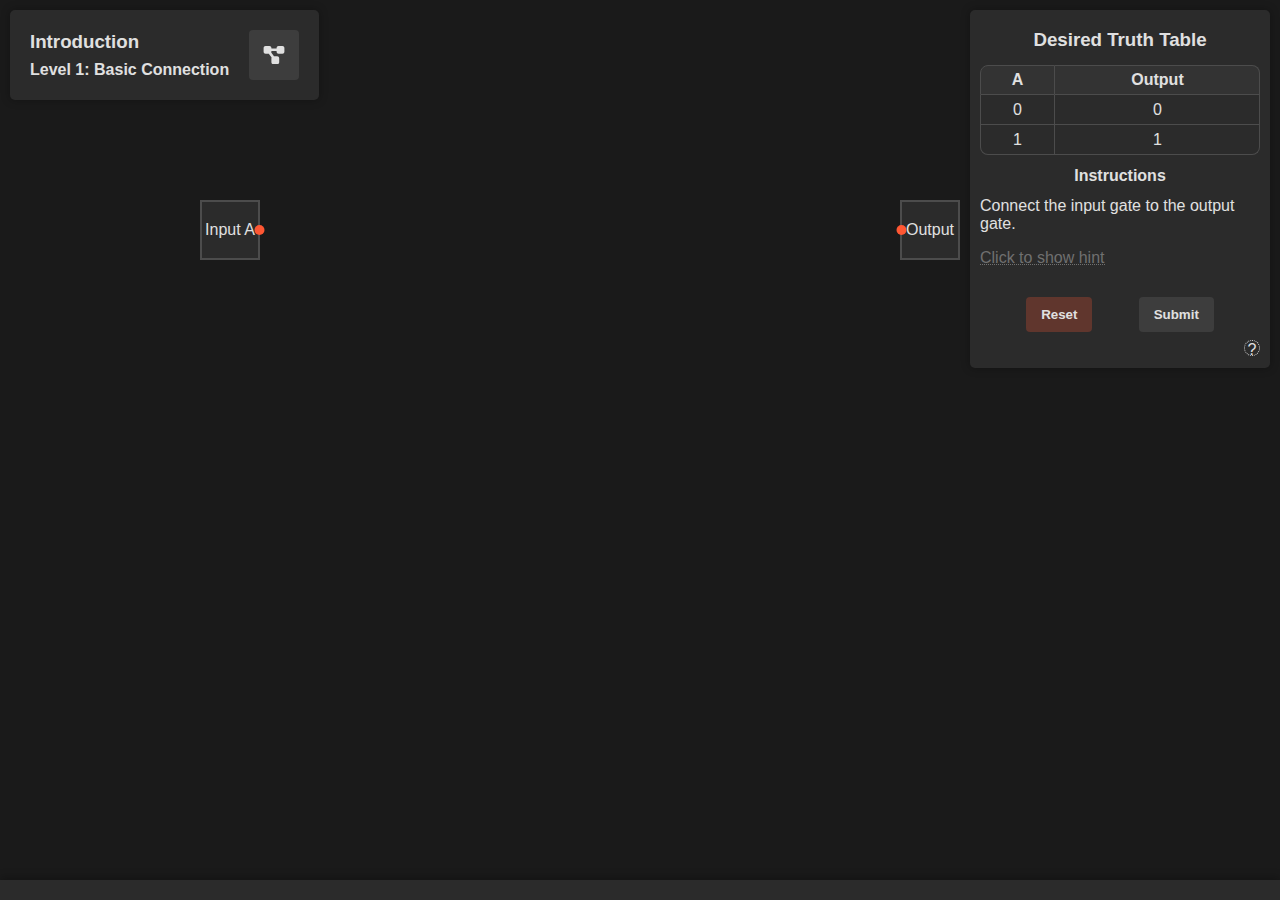
<file: index.html>
<!DOCTYPE html>
<html lang="en">
<head>
    <meta charset="UTF-8">
    <meta name="viewport" content="width=device-width, initial-scale=1.0">
    <title>Logic Gate Simulator</title>
    <link rel="stylesheet" href="styles.css">
</head>
<body>
    <div id="level-window">
        <h3 id="chapter-title">Introduction</h3>
        <h4 id="level-title">Level 1: Basic Connection</h4>
        <button id="levelsButton" title="See all levels"><svg xmlns="http://www.w3.org/2000/svg" viewBox="0 0 640 640"><!--!Font Awesome Free v7.1.0 by @fontawesome - https://fontawesome.com License - https://fontawesome.com/license/free Copyright 2025 Fonticons, Inc.--><path fill="currentColor" d="M64 144C64 117.5 85.5 96 112 96L208 96C234.5 96 256 117.5 256 144L256 160L384 160L384 144C384 117.5 405.5 96 432 96L528 96C554.5 96 576 117.5 576 144L576 240C576 266.5 554.5 288 528 288L432 288C405.5 288 384 266.5 384 240L384 224L256 224L256 240C256 247.3 254.3 254.3 251.4 260.5L320 352L400 352C426.5 352 448 373.5 448 400L448 496C448 522.5 426.5 544 400 544L304 544C277.5 544 256 522.5 256 496L256 400C256 392.7 257.7 385.7 260.6 379.5L192 288L112 288C85.5 288 64 266.5 64 240L64 144z"/></svg></button>
    </div>
    <div id="instructions-window">
        <h3>Desired Truth Table</h3>
        <table id="truth-table">
            <thead>
                <tr>
                    <th>?</th>
                    <th>?</th>
                    <th>?</th>
                </tr>
            </thead>
            <tbody>
                <tr><td>?</td><td>?</td><td>?</td></tr>
                <tr><td>?</td><td>?</td><td>?</td></tr>
                <tr><td>?</td><td>?</td><td>?</td></tr>
                <tr><td>?</td><td>?</td><td>?</td></tr>
            </tbody>
        </table>
        <h4>Instructions</h4>
        <p id="description"></p>
        <div id="hint-container">
            <div id="hint-button">Click to show hint</div>
            <div id="hint-text">?</div>
        </div>
        <div class="buttons-container"><button class="bad" id="resetButton">Reset</button><button id="submitSolutionButton">Submit</button></div>
        <div id="info-bar"><p class="error hide" id="incorrectSolution">Incorrect solution!</p><div class="tutorial-button">?</div></div>
    </div>
    <div id="sandbox-window" class="hidden">
        <h3>Sandbox</h3>
        <p>This is the sandbox. Any gates you've unlocked from previous levels can be used here. Feel free to create whatever you'd like! Any gates you add will be saved unless you delete them, reload the page, or reset the sandbox.</p>
        <button class="bad" id="resetSandboxButton">Reset</button>
        <div id="info-bar"><div></div><div class="tutorial-button">?</div></div>
    </div>
    <div id="context-menu">
        <div class="context-menu-item" id="context-menu-remove-all-wires">Remove all wires</div>
        <div class="context-menu-item" id="context-menu-delete">Delete</div>
        <div class="context-menu-item" id="context-menu-see-description">See description</div>
    </div>

    <div id="toolbar"></div>

    <svg class="curves" id="curves"></svg>

    <script src="classes.js"></script>
    <script src="script.js"></script>
</body>
</html>
</file>
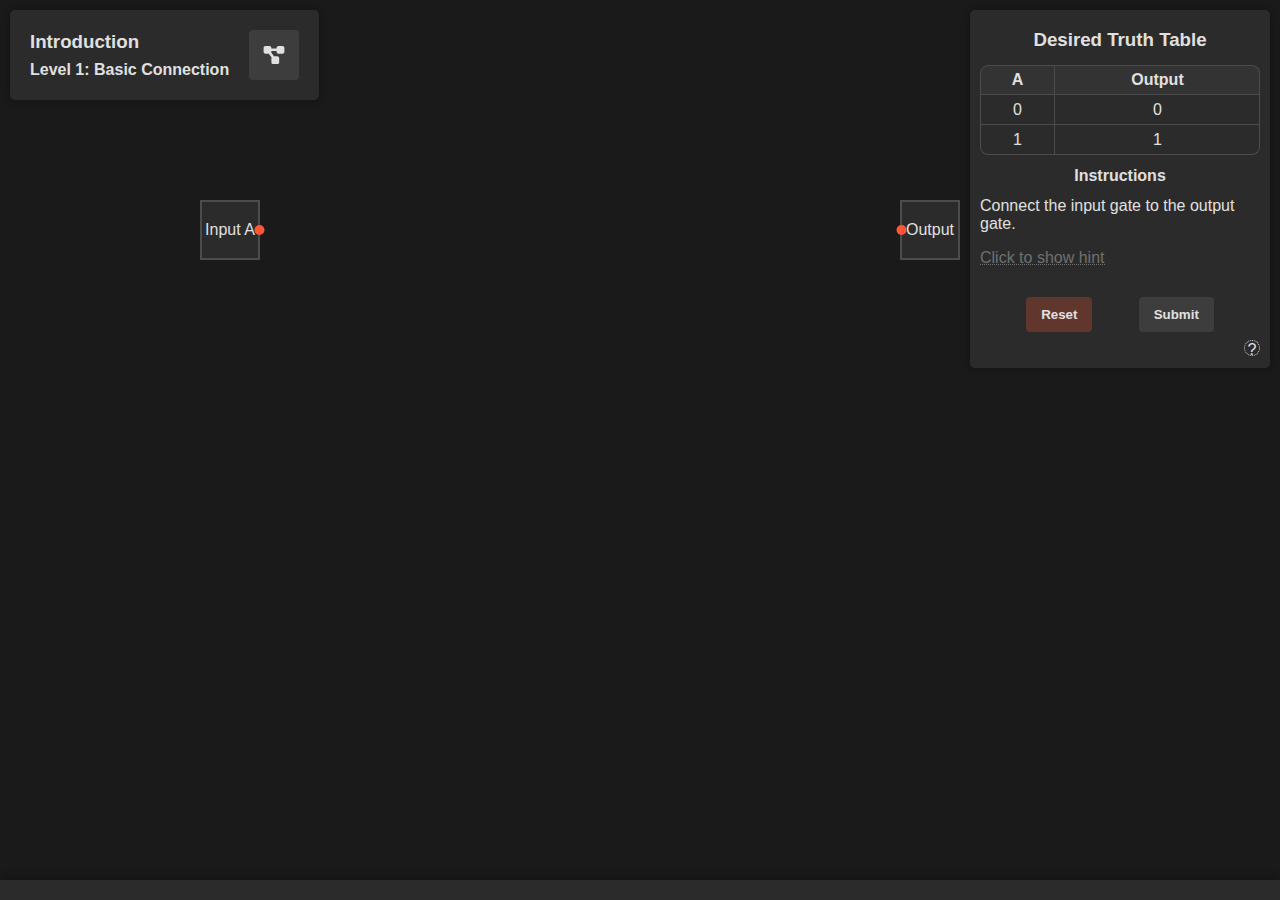
<file: gates.html>
<!DOCTYPE html>
<html lang="en">
<head>
    <meta charset="UTF-8">
    <meta name="viewport" content="width=device-width, initial-scale=1.0">
    <title>Logic Gate Simulator</title>
    <link rel="stylesheet" href="styles.css">
</head>
<body>
    <div id="level-window">
        <h3 id="chapter-title">Introduction</h3>
        <h4 id="level-title">Level 1: Basic Connection</h4>
        <button id="levelsButton" title="See all levels"><svg xmlns="http://www.w3.org/2000/svg" viewBox="0 0 640 640"><!--!Font Awesome Free v7.1.0 by @fontawesome - https://fontawesome.com License - https://fontawesome.com/license/free Copyright 2025 Fonticons, Inc.--><path fill="currentColor" d="M64 144C64 117.5 85.5 96 112 96L208 96C234.5 96 256 117.5 256 144L256 160L384 160L384 144C384 117.5 405.5 96 432 96L528 96C554.5 96 576 117.5 576 144L576 240C576 266.5 554.5 288 528 288L432 288C405.5 288 384 266.5 384 240L384 224L256 224L256 240C256 247.3 254.3 254.3 251.4 260.5L320 352L400 352C426.5 352 448 373.5 448 400L448 496C448 522.5 426.5 544 400 544L304 544C277.5 544 256 522.5 256 496L256 400C256 392.7 257.7 385.7 260.6 379.5L192 288L112 288C85.5 288 64 266.5 64 240L64 144z"/></svg></button>
    </div>
    <div id="instructions-window">
        <h3>Desired Truth Table</h3>
        <table id="truth-table">
            <thead>
                <tr>
                    <th>?</th>
                    <th>?</th>
                    <th>?</th>
                </tr>
            </thead>
            <tbody>
                <tr><td>?</td><td>?</td><td>?</td></tr>
                <tr><td>?</td><td>?</td><td>?</td></tr>
                <tr><td>?</td><td>?</td><td>?</td></tr>
                <tr><td>?</td><td>?</td><td>?</td></tr>
            </tbody>
        </table>
        <h4>Instructions</h4>
        <p id="description"></p>
        <div id="hint-container">
            <div id="hint-button">Click to show hint</div>
            <div id="hint-text">?</div>
        </div>
        <div class="buttons-container"><button class="bad" id="resetButton">Reset</button><button id="submitSolutionButton">Submit</button></div>
        <div id="info-bar"><p class="error hide" id="incorrectSolution">Incorrect solution!</p><div class="tutorial-button">?</div></div>
    </div>
    <div id="sandbox-window" class="hidden">
        <h3>Sandbox</h3>
        <p>This is the sandbox. Any gates you've unlocked from previous levels can be used here. Feel free to create whatever you'd like! Any gates you add will be saved unless you delete them, reload the page, or reset the sandbox.</p>
        <button class="bad" id="resetSandboxButton">Reset</button>
        <div id="info-bar"><div></div><div class="tutorial-button">?</div></div>
    </div>
    <div id="context-menu">
        <div class="context-menu-item" id="context-menu-remove-all-wires">Remove all wires</div>
        <div class="context-menu-item" id="context-menu-delete">Delete</div>
        <div class="context-menu-item" id="context-menu-see-description">See description</div>
    </div>

    <div id="toolbar"></div>

    <svg class="curves" id="curves"></svg>

    <script src="classes.js"></script>
    <script src="script.js"></script>
</body>
</html>
</file>
<file: styles.css>
:root {
    --background-color: #1a1a1a;
    --toolbar-color: rgba(60, 60, 60, 0.5);
    --text-color: #e0e0e0;
    --accent-color: #ffcc00;
    --button-color: rgba(60, 60, 60, 0.5);
    --button-hover-color: rgba(80, 80, 80, 0.5);
    --border-color: #4c4c4c;
    --button-border-color: #707070;
    --button-active-color: rgba(110, 110, 110, 0.5);
    --node-color: #ff5733;
    --node-hover-color: #ff8d33;
    --incorrect-color: rgb(255, 56, 85, 0.25);
    --correct-color: rgba(56, 255, 86, 0.25);
}

* {
    box-sizing: border-box;
}

html {
    width: 100vw;
}

body {
    margin: 0;
    font-family: Arial, sans-serif;
    background-color: var(--background-color);
    color: var(--text-color);
    height: 100vh;
    overflow: hidden;
    position: relative;
    user-select: none;
}

#context-menu {
    position: absolute;
    top: 0;
    left: 0;
    min-width: 100px;
    width: fit-content;
    background-color: var(--toolbar-color);
    border-radius: 5px;
    box-shadow: 0 0 10px rgba(0, 0, 0, 0.3);
    z-index: 4;
    display: flex;
    flex-direction: column;
    overflow: hidden;
    pointer-events: none;
    opacity: 0;
    transition: opacity 0.2s;
}

#context-menu.visible {
    pointer-events: all;
    opacity: 1;
}

.context-menu-item {
    padding: 10px;
    cursor: pointer;
    transition: 0.2s;
}

.context-menu-item:hover {
    background-color: var(--button-hover-color);
}

.curves {
    width: 100%;
    height: 100%;
    border: none;
    box-sizing: border-box;
    margin: 0;
    padding: 0;
    position: absolute;
    top: 0;
    left: 0;
    pointer-events: none;
    z-index: 2;
}
.curves * {
    pointer-events: stroke;
}
.curves .hit {
    cursor: pointer;
}
.curve-node {
    pointer-events: fill;
    cursor: pointer;
    fill: var(--node-color);
}
.curve-node:hover {
    fill: var(--node-hover-color);
}
.no-pointer-events {
    pointer-events: none;
}

#level-window {
    position: absolute;
    top: 10px;
    left: 10px;
    width: fit-content;
    background-color: var(--toolbar-color);
    padding: 20px;
    border-radius: 5px;
    box-shadow: 0 0 10px rgba(0, 0, 0, 0.3);
    z-index: 3;
    pointer-events: none;
    height: 90px;
    display: flex;
    flex-direction: column;
    justify-content: center;
    padding-right: 90px;
}

#level-window h3 {
    margin-top: 0;
    margin-bottom: 0.25em;
}

#level-window h4 {
    margin-top: 0.25em;
    margin-bottom: 0;
}

#levelsButton {
    position: absolute;
    top: 20px;
    right: 20px;
    pointer-events: all;
    height: 50px;
    width: 50px;
    padding: 12px;
}

.sandboxButton {
    position: absolute;
    top: 25px;
    right: 25px;
}

.level-button {
    padding: 5px;
    margin: 25px;
    width: 50px;
    height: 50px;
    overflow: hidden;
    transition: 0.2s;
    display: flex;
    flex-direction: column;
    justify-content: center;
    align-items: center;
}

.level-button.solved {
    background-image: url("data:image/svg+xml,%3Csvg%20xmlns%3D%22http%3A%2F%2Fwww.w3.org%2F2000%2Fsvg%22%20viewBox%3D%220%200%20640%20640%22%3E%3C%21--%21Font%20Awesome%20Free%20v7.1.0%20by%20%40fontawesome%20-%20https%3A%2F%2Ffontawesome.com%20License%20-%20https%3A%2F%2Ffontawesome.com%2Flicense%2Ffree%20Copyright%202025%20Fonticons%2C%20Inc.--%3E%3Cpath%20fill%3D%22rgba%28110%2C%20110%2C%20110%2C%200.5%29%22%20d%3D%22M530.8%20134.1C545.1%20144.5%20548.3%20164.5%20537.9%20178.8L281.9%20530.8C276.4%20538.4%20267.9%20543.1%20258.5%20543.9C249.1%20544.7%20240%20541.2%20233.4%20534.6L105.4%20406.6C92.9%20394.1%2092.9%20373.8%20105.4%20361.3C117.9%20348.8%20138.2%20348.8%20150.7%20361.3L252.2%20462.8L486.2%20141.1C496.6%20126.8%20516.6%20123.6%20530.9%20134z%22%2F%3E%3C%2Fsvg%3E");
    background-size: contain;
}

.level-button:hover {
    width: 100px;
    height: 100px;
    margin: 0;
}

.level-button .main {
    transition: 0.2s;
}

.level-button:hover .main {
    font-size: large;
}

.level-button .name {
    width: 90px;
    max-height: 0px;
    overflow: hidden;
    max-width: 90px;
    transition: 0.2s;
}

.level-button:hover .name {
    max-height: 100px;
    margin-top: 20px;
}

.chapter-title {
    margin: 25px;
    font-weight: bold;
}

.chapter-container {
    display: flex;
}

#instructions-window, #sandbox-window {
    position: absolute;
    top: 10px;
    right: 10px;
    width: 300px;
    background-color: var(--toolbar-color);
    padding: 10px;
    border-radius: 5px;
    text-align: center;
    box-shadow: 0 0 10px rgba(0, 0, 0, 0.3);
    z-index: 3;
    pointer-events: none;
}

#instructions-window h3, #sandbox-window h3 {
    margin-top: 0.5em;
    margin-bottom: 0.75em;
}

#instructions-window h4, #sandbox-window h4 {
    margin-top: 0.75em;
    margin-bottom: 0.75em;
}

#instructions-window p, #sandbox-window p {
    margin: 0;
    text-align: left;
}

#instructions-window table {
    width: 100%;
    border-spacing: 0px;
}

#instructions-window th, #instructions-window td {
    border: 1px solid var(--border-color);
    background-color: var(--input-field-background);
    padding: 5px;
}
#instructions-window tr:not(:first-child) th, #instructions-window tr td {
    border-top: none;
    padding-top: 6px;
}
#instructions-window th:not(:first-child), #instructions-window td:not(:first-child) {
    border-left: none;
    padding-left: 6px;
}
#instructions-window th:first-child {
    border-top-left-radius: 8px;
}
#instructions-window th:last-child {
    border-top-right-radius: 8px;
}
#instructions-window tr:last-child td:first-child {
    border-bottom-left-radius: 8px;
}
#instructions-window tr:first-child th {
    background-color: var(--button-color);
}
#instructions-window tr:last-child td:last-child {
    border-bottom-right-radius: 8px;
}

#toolbar {
    position: absolute;
    bottom: 0;
    left: 0;
    width: 100%;
    background-color: var(--toolbar-color);
    display: flex;
    justify-content: center;
    padding: 10px;
    box-shadow: 0 -2px 10px rgba(0, 0, 0, 0.3);
    z-index: 0;
}

.gate {
    background-color: var(--button-color);
    border: 2px solid var(--border-color);
    width: 60px;
    height: 60px;
    margin: 0 5px;
    display: flex;
    justify-content: center;
    align-items: center;
    cursor: grab;
    text-align: center;
    box-sizing: border-box;
    transition: background 0.2s;
}

.gate:hover {
    background: var(--button-hover-color);
}

.gate:active {
    cursor: grabbing;
}

.gate-instance {
    background-color: var(--button-color);
    border: 2px solid var(--border-color);
    width: 60px;
    height: 60px;
    display: flex;
    justify-content: center;
    align-items: center;
    cursor: grab;
    text-align: center;
    position: absolute;
    top: 0;
    left: 0;
    box-sizing: border-box;
    outline: none;
    z-index: 1;
    transition: background-color 0.2s, scale 0.2s, opacity 0.2s, border-color 0.2s;
}

.gate-instance.focus {
    border-color: var(--button-border-color);
}

.gate-instance.deleted {
    scale: 50%;
    opacity: 0;
}

.gate-instance .nodes-container {
    position: absolute;
    height: 100%;
    width: 15px;
    top: 0;
    display: flex;
    flex-direction: column;
    justify-content: space-evenly;
    align-items: center;
    pointer-events: none;
}
.gate-instance .nodes-left-container {
    left: 0;
    transform: translateX(calc(-50% - 1px));
}
.gate-instance .nodes-right-container {
    right: 0;
    transform: translateX(calc(50% + 1px));
}

.gate-instance .node {
    width: 10px;
    height: 10px;
    border-radius: 100%;
    background-color: var(--node-color);
    cursor: pointer;
    pointer-events: all;
}

.gate-instance .node:hover {
    background-color: var(--node-hover-color);
}

.gate-instance.powered {
    background-color: var(--button-active-color);
}

.buttons-container {
    margin-top: 2em;
    margin-bottom: 0.5em;
    display: flex;
    justify-content: space-evenly;
}

#resetButton, #submitSolutionButton, #resetSandboxButton {
    pointer-events: all;
}

#hint-container {
    margin-top: 1em;
    text-align: left;
    display: flex;
    flex-direction: column;
    overflow: hidden;
}

#hint-container #hint-text {
    height: 0;
    interpolate-size: allow-keywords;
    transition: height 0.2s;
    width: fit-content;
    cursor: pointer;
}

#hint-container.show #hint-text {
    height: fit-content;
}

#hint-button {
    color: var(--button-border-color);
    border-bottom: 1px dotted currentColor;
    height: 1em;
    display: inline-block;
    cursor: pointer;
    pointer-events: all;
    width: fit-content;
    transition: 0.2s color;
}

#hint-text {
    pointer-events: all;
}

#hint-container.show #hint-button, #hint-button:hover {
    color: var(--text-color);
}

button {
    padding: 10px 15px;
    background-color: var(--button-hover-color);
    border: none;
    border-radius: 4px;
    color: var(--text-color);
    cursor: pointer;
    font-weight: bold;
    transition: 0.2s;
}

button:hover {
    background-color: var(--button-active-color);
}

button:active {
    background-color: var(--button-border-color);
}

button.bad {
    background-color: rgba(255, 88, 51, 0.25);
}

button.bad:hover {
    background-color: rgba(255, 88, 51, 0.4);
}

button.bad:active {
    background-color: rgba(255, 88, 51, 0.55);
}

.popup-overlay {
    position: fixed;
    top: 0;
    left: 0;
    width: 100%;
    height: 100%;
    background-color: rgba(0, 0, 0, 0.8);
    opacity: 0;
    pointer-events: none;
    align-items: center;
    justify-content: center;
    display: flex;
    z-index: 1000;
    transition: 0.1s;
}
.popup-overlay.visible {
    opacity: 1;
    pointer-events: all;
    transition: 0.1s;
}
.popup-container {
    background: var(--background-color);
    border-radius: 8px;
    min-width: 500px;
    max-width: 75%;
    box-shadow: 0 2px 10px rgba(0, 0, 0, 0.5);
    transform: scale(75%);
    overflow: hidden;
    color: #e0e0e0;
    transition: 0.1s;
}
.popup-overlay.visible .popup-container {
    transform: none;
    transition: 0.1s;
}
.popup-header {
    padding: 10px 15px;
    background-color: var(--toolbar-color);
    display: flex;
    justify-content: space-between;
    align-items: center;
    border-bottom: 1px solid var(--border-color);
}
.popup-header .close {
    background: transparent;
    border: none;
    font-size: 18px;
    color: #e0e0e0;
    cursor: pointer;
}
.popup-body {
    position: relative;
}
.popup-footer {
    padding: 10px 15px;
    background-color: var(--toolbar-color);
    text-align: right;
    border-top: 1px solid var(--border-color);
    display: flex;
    justify-content: flex-end;
    align-items: center;
    gap: 10px;
}

.banner-notification {
    position: absolute;
    background-color: var(--toolbar-color);
    pointer-events: none;
    top: 0;
    left: 50%;
    transform: translate(-50%, -100%);
    padding: 20px;
    border-radius: 5px;
    box-shadow: 0 0 10px rgba(0, 0, 0, 0.3);
    width: fit-content;
    font-weight: bold;
    display: flex;
    justify-content: center;
    align-items: center;
    transition: transform 0.2s, top 0.2s;
}

.banner-notification.visible {
    transform: translate(-50%, 0);
    top: 10px;
}

#info-bar {
    display: flex;
    justify-content: space-between;
}

.tutorial-button {
    border: 1px dotted currentColor;
    border-radius: 50%;
    height: 1em;
    display: inline-block;
    cursor: pointer;
    width: fit-content;
    aspect-ratio: 1 / 1;
    pointer-events: all;
}

.error {
    color: var(--node-color);
}

.hide {
    opacity: 0;
    transition: opacity 0.2s;
}

.correct {
    background-color: var(--correct-color);
}

.incorrect {
    background-color: var(--incorrect-color);
}

kbd {
    border: 1px solid transparent;
    border-top-color: hsl(210, 8%, 80%);
    background-color: hsl(210, 4%, 27%);
    border-radius: 4px;
    color: hsl(210, 11%, 98%);
    display: inline-block;
    font-size: 11px;
    line-height: 1.5;
    margin: 0 0.1em;
    overflow-wrap: break-word;
    padding: 0.1em 0.6em;
    text-shadow: 0 1px 0 hsl(210, 3%, 15%);
    box-shadow: 0 1px 2px hsla(210, 8%, 5%, 0.75);
    white-space: nowrap;
}

.hidden {
    display: none;
}

@media (prefers-reduced-motion: reduce) {
    * {
        transition: none !important;
    }
}
</file>
